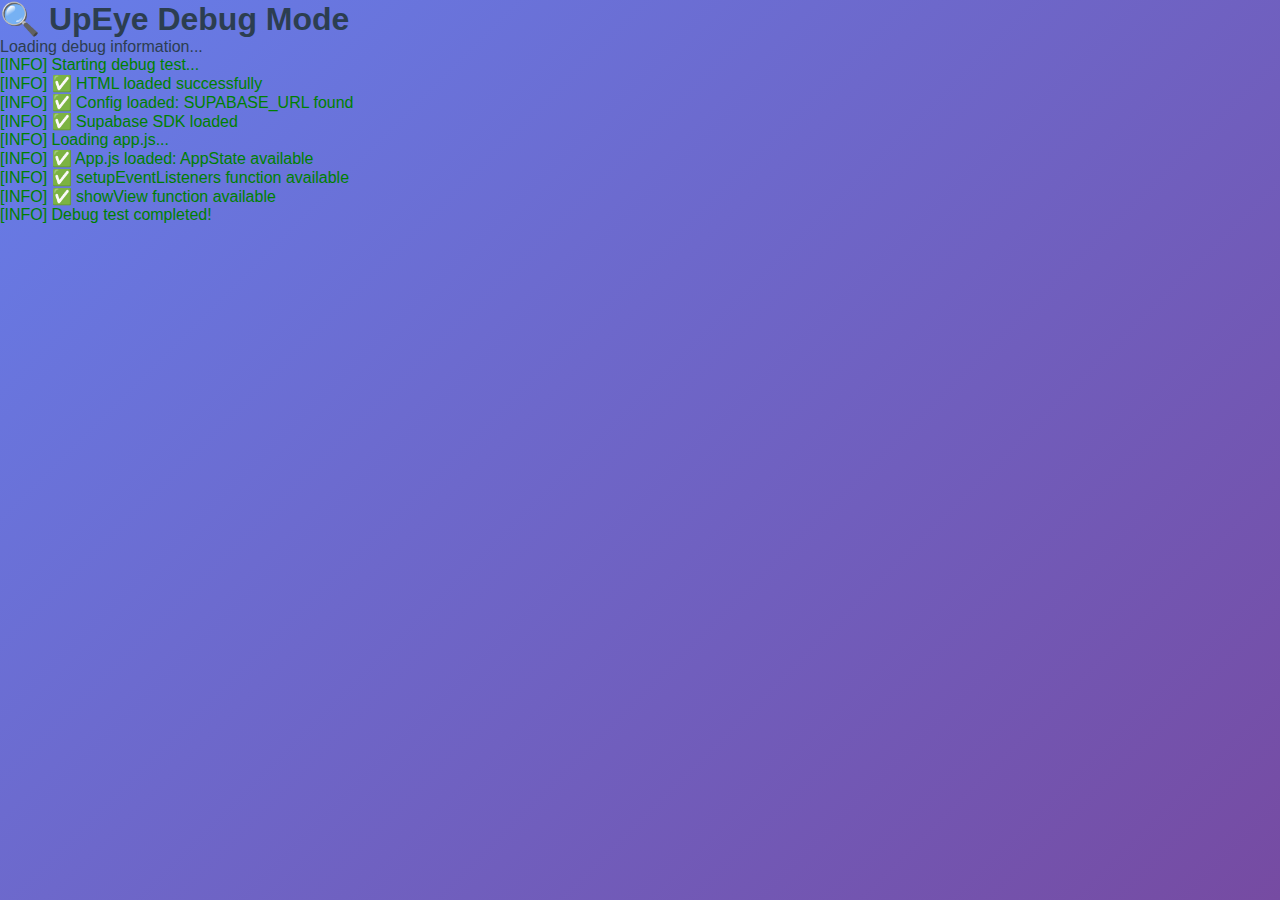
<file: debug.html>
<!DOCTYPE html>
<html lang="en">
<head>
    <meta charset="UTF-8">
    <meta name="viewport" content="width=device-width, initial-scale=1.0">
    <title>UpEye Debug</title>
    <link rel="stylesheet" href="style.css">
</head>
<body>
    <div id="main-content">
        <h1>🔍 UpEye Debug Mode</h1>
        <div id="debug-output">
            <p>Loading debug information...</p>
        </div>
    </div>

    <script src="supabase.js"></script>
    <script src="config.js"></script>
    <script>
        // Debug function to log errors
        function debug(message, type = 'info') {
            const debugDiv = document.getElementById('debug-output');
            debugDiv.innerHTML += `<p style="color: ${type === 'error' ? 'red' : 'green'}">[${type.toUpperCase()}] ${message}</p>`;
            console.log(`[${type.toUpperCase()}] ${message}`);
        }

        // Test each component
        debug('Starting debug test...');
        
        // Test 1: Basic HTML
        debug('✅ HTML loaded successfully');
        
        // Test 2: Config loading
        try {
            if (typeof SUPABASE_URL !== 'undefined') {
                debug('✅ Config loaded: SUPABASE_URL found');
            } else {
                debug('❌ Config error: SUPABASE_URL not found', 'error');
            }
        } catch (error) {
            debug(`❌ Config error: ${error.message}`, 'error');
        }
        
        // Test 3: Supabase loading
        try {
            if (typeof window.supabase !== 'undefined') {
                debug('✅ Supabase SDK loaded');
            } else {
                debug('❌ Supabase SDK not loaded', 'error');
            }
        } catch (error) {
            debug(`❌ Supabase error: ${error.message}`, 'error');
        }
        
        // Test 4: App.js loading
        try {
            debug('Loading app.js...');
        } catch (error) {
            debug(`❌ App.js loading error: ${error.message}`, 'error');
        }
    </script>
    <script src="app.js"></script>
    <script>
        // Test 5: App.js loaded successfully
        try {
            if (typeof AppState !== 'undefined') {
                debug('✅ App.js loaded: AppState available');
            } else {
                debug('❌ App.js error: AppState not found', 'error');
            }
            
            if (typeof setupEventListeners !== 'undefined') {
                debug('✅ setupEventListeners function available');
            } else {
                debug('❌ setupEventListeners function not found', 'error');
            }
            
            if (typeof showView !== 'undefined') {
                debug('✅ showView function available');
            } else {
                debug('❌ showView function not found', 'error');
            }
        } catch (error) {
            debug(`❌ App.js runtime error: ${error.message}`, 'error');
        }
        
        debug('Debug test completed!');
    </script>
</body>
</html>
</file>
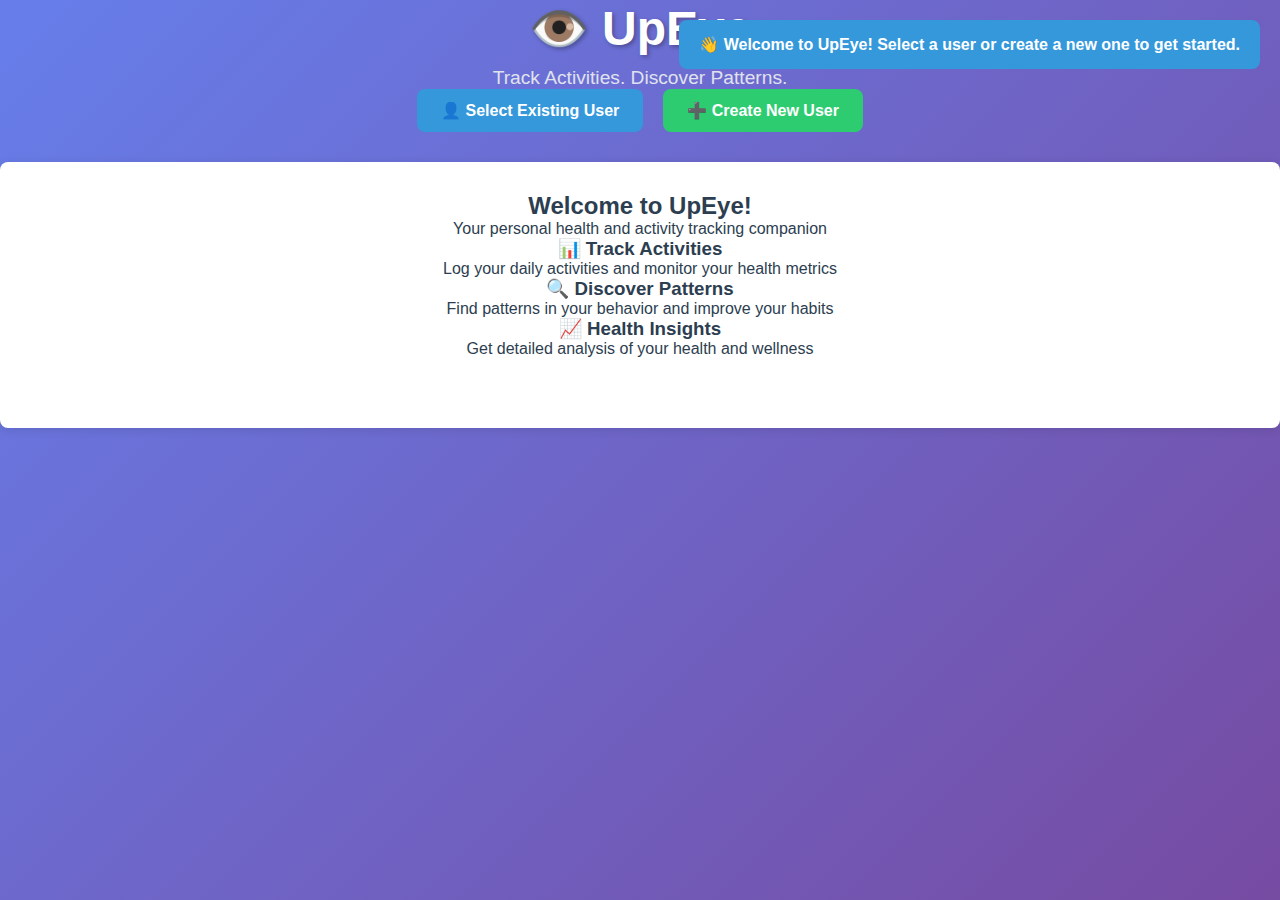
<file: index-clean.html>
<!DOCTYPE html>
<html lang="en">
<head>
    <meta charset="UTF-8">
    <meta name="viewport" content="width=device-width, initial-scale=1.0">
    <title>UpEye - Activity Pattern Tracker</title>
    <link rel="stylesheet" href="style.css">
</head>
<body>
    <div id="main-content">
        <header class="header">
            <div class="logo-section">
                <h1>👁️ UpEye</h1>
                <p class="tagline">Track Activities. Discover Patterns.</p>
            </div>
            <div class="action-buttons">
                <button id="select-user-btn" class="primary-btn">👤 Select Existing User</button>
                <button id="create-user-btn" class="secondary-btn">➕ Create New User</button>
            </div>
        </header>

        <!-- Main Content Area -->
        <main id="main-content">
            
            <!-- Home Page View -->
            <div id="home-view" class="view">
                <div class="hero-section">
                    <h2>Welcome to UpEye!</h2>
                    <p>Your personal health and activity tracking companion</p>
                    <div class="feature-cards">
                        <div class="feature-card">
                            <h3>📊 Track Activities</h3>
                            <p>Log your daily activities and monitor your health metrics</p>
                        </div>
                        <div class="feature-card">
                            <h3>🔍 Discover Patterns</h3>
                            <p>Find patterns in your behavior and improve your habits</p>
                        </div>
                        <div class="feature-card">
                            <h3>📈 Health Insights</h3>
                            <p>Get detailed analysis of your health and wellness</p>
                        </div>
                    </div>
                </div>
            </div>

            <!-- User Selection View -->
            <div id="user-selection-view" class="view hidden">
                <h2>Select a User</h2>
                <div id="users-list" class="users-grid">
                    <!-- Users will be loaded here dynamically -->
                </div>
                <button id="back-to-home" class="back-btn">← Back to Home</button>
            </div>

            <!-- Create User View -->
            <div id="create-user-view" class="view hidden">
                <h2>Create New User</h2>
                <form id="create-user-form">
                    <div class="form-group">
                        <label for="new-username">Username:</label>
                        <input type="text" id="new-username" required>
                    </div>
                    <div class="form-group">
                        <label for="new-email">Email:</label>
                        <input type="email" id="new-email" required>
                    </div>
                    <div class="form-actions">
                        <button type="submit" class="primary-btn">Create User</button>
                        <button type="button" id="cancel-creation" class="secondary-btn">Cancel</button>
                    </div>
                </form>
                <button id="back-to-home" class="back-btn">← Back to Home</button>
            </div>

            <!-- Pattern Diagnostics View -->
            <div id="pattern-diagnostics-view" class="view hidden">
                <div class="pattern-header">
                    <h2>📈 Pattern Diagnostics for <span id="pattern-user-name"></span></h2>
                    <div class="pattern-actions">
                        <button id="pattern-log-btn" class="primary-btn">📋 Pattern Log</button>
                        <button id="pattern-results-btn" class="secondary-btn">📊 Pattern Results</button>
                        <button id="export-data-btn" class="secondary-btn">📥 Export Data</button>
                        <button id="back-to-home" class="back-btn">← Back to Home</button>
                    </div>
                </div>
                
                <!-- Pattern Log View -->
                <div id="pattern-log-view" class="pattern-section">
                    <h3>📋 Pattern Occurrences</h3>
                    <div class="pattern-log-container">
                        <div class="pattern-filters">
                            <div class="pattern-length-buttons">
                                <button id="pattern-1-btn" class="pattern-length-btn secondary-btn">Length 1</button>
                                <button id="pattern-2-btn" class="pattern-length-btn primary-btn">Length 2</button>
                                <button id="pattern-3-btn" class="pattern-length-btn secondary-btn">Length 3</button>
                                <button id="pattern-4-btn" class="pattern-length-btn secondary-btn">Length 4</button>
                            </div>
                        </div>
                        <div id="pattern-log-list" class="pattern-list">
                            <!-- Pattern items will be loaded here -->
                        </div>
                    </div>
                </div>
                
                <!-- Pattern Results View -->
                <div id="pattern-results-view" class="pattern-section hidden">
                    <h3>📊 Pattern Analysis Results</h3>
                    <div class="pattern-stats">
                        <div class="stat-card">
                            <h4>Total Patterns</h4>
                            <p id="total-patterns">0</p>
                        </div>
                        <div class="stat-card">
                            <h4>Most Frequent</h4>
                            <p id="most-frequent">-</p>
                        </div>
                        <div class="stat-card">
                            <h4>Avg Health Score</h4>
                            <p id="avg-health-score">0</p>
                        </div>
                    </div>
                </div>
            </div>

        </main>

        <!-- Status Message -->
        <div id="status-message" class="status-message hidden"></div>
    </div>

    <!-- Scripts -->
    <script src="supabase.js"></script>
    <script src="config.js"></script>
    <script src="app-clean.js"></script>
</body>
</html>
</file>
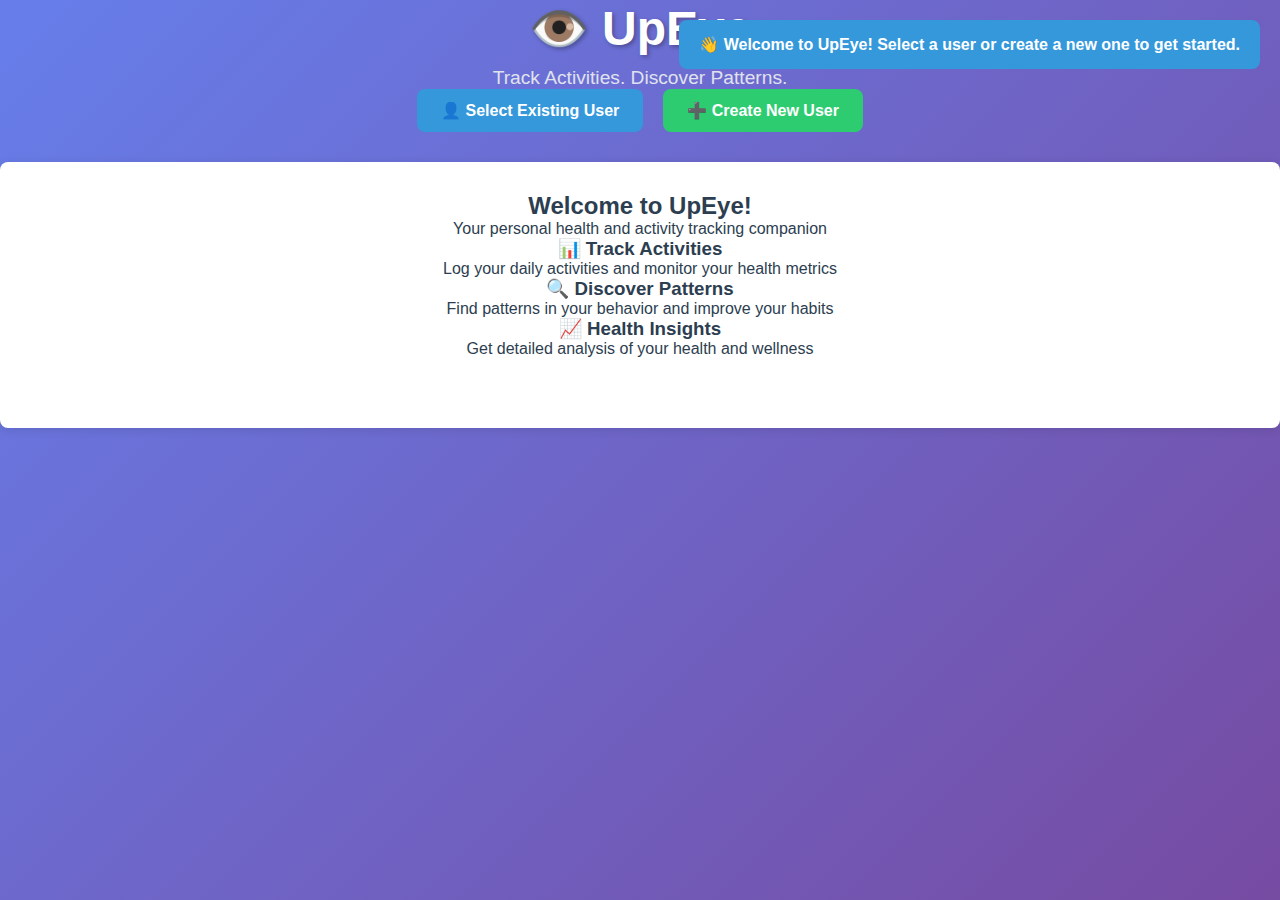
<file: minimal.html>
<!DOCTYPE html>
<html lang="en">
<head>
    <meta charset="UTF-8">
    <meta name="viewport" content="width=device-width, initial-scale=1.0">
    <title>UpEye - Minimal</title>
    <link rel="stylesheet" href="style.css">
</head>
<body>
    <div id="main-content">
        <header class="header">
            <div class="logo-section">
                <h1>👁️ UpEye</h1>
                <p class="tagline">Track Activities. Discover Patterns.</p>
            </div>
            <div class="action-buttons">
                <button id="select-user-btn" class="primary-btn">👤 Select Existing User</button>
                <button id="create-user-btn" class="secondary-btn">➕ Create New User</button>
            </div>
        </header>

        <!-- Home Page View -->
        <div id="home-view" class="view">
            <div class="hero-section">
                <h2>Welcome to UpEye!</h2>
                <p>Your personal health and activity tracking companion</p>
                <div class="feature-cards">
                    <div class="feature-card">
                        <h3>📊 Track Activities</h3>
                        <p>Log your daily activities and monitor your health metrics</p>
                    </div>
                    <div class="feature-card">
                        <h3>🔍 Discover Patterns</h3>
                        <p>Find patterns in your behavior and improve your habits</p>
                    </div>
                    <div class="feature-card">
                        <h3>📈 Health Insights</h3>
                        <p>Get detailed analysis of your health and wellness</p>
                    </div>
                </div>
            </div>
        </div>

        <!-- Status Message -->
        <div id="status-message" class="status-message hidden"></div>
    </div>

    <!-- Scripts -->
    <script src="supabase.js"></script>
    <script src="config.js"></script>
    <script src="app.js"></script>
    <script>
        // Initialize app
        document.addEventListener('DOMContentLoaded', () => {
            console.log('Minimal app initializing...');
            showView('home-view');
            showStatus('👋 Welcome to UpEye! Select a user or create a new one to get started.', 'info');
        });
    </script>
</body>
</html>
</file>
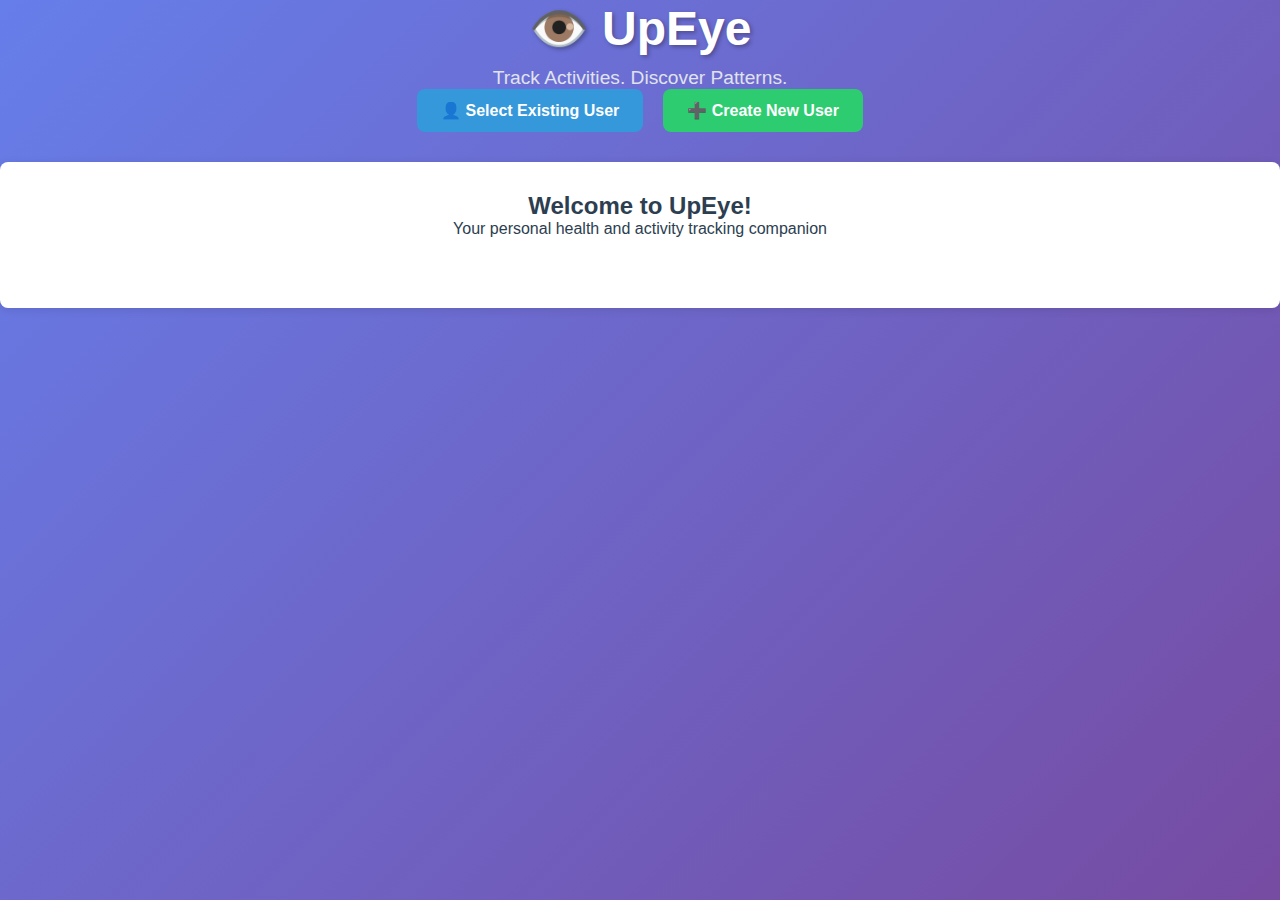
<file: simple.html>
<!DOCTYPE html>
<html lang="en">
<head>
    <meta charset="UTF-8">
    <meta name="viewport" content="width=device-width, initial-scale=1.0">
    <title>UpEye - Simple Test</title>
    <link rel="stylesheet" href="style.css">
</head>
<body>
    <div id="main-content">
        <header class="header">
            <div class="logo-section">
                <h1>👁️ UpEye</h1>
                <p class="tagline">Track Activities. Discover Patterns.</p>
            </div>
            <div class="action-buttons">
                <button id="select-user-btn" class="primary-btn">👤 Select Existing User</button>
                <button id="create-user-btn" class="secondary-btn">➕ Create New User</button>
            </div>
        </header>

        <!-- Home Page View -->
        <div id="home-view" class="view">
            <div class="hero-section">
                <h2>Welcome to UpEye!</h2>
                <p>Your personal health and activity tracking companion</p>
            </div>
        </div>

        <!-- Status Message -->
        <div id="status-message" class="status-message hidden"></div>
    </div>

    <!-- Scripts -->
    <script src="supabase.js"></script>
    <script src="config.js"></script>
    <script>
        // Simple test without app.js
        document.addEventListener('DOMContentLoaded', () => {
            console.log('Simple test loaded');
            
            // Test basic functionality
            const selectBtn = document.getElementById('select-user-btn');
            if (selectBtn) {
                selectBtn.addEventListener('click', () => {
                    alert('Select User button works!');
                });
            }
            
            const createBtn = document.getElementById('create-user-btn');
            if (createBtn) {
                createBtn.addEventListener('click', () => {
                    alert('Create User button works!');
                });
            }
        });
    </script>
</body>
</html>
</file>
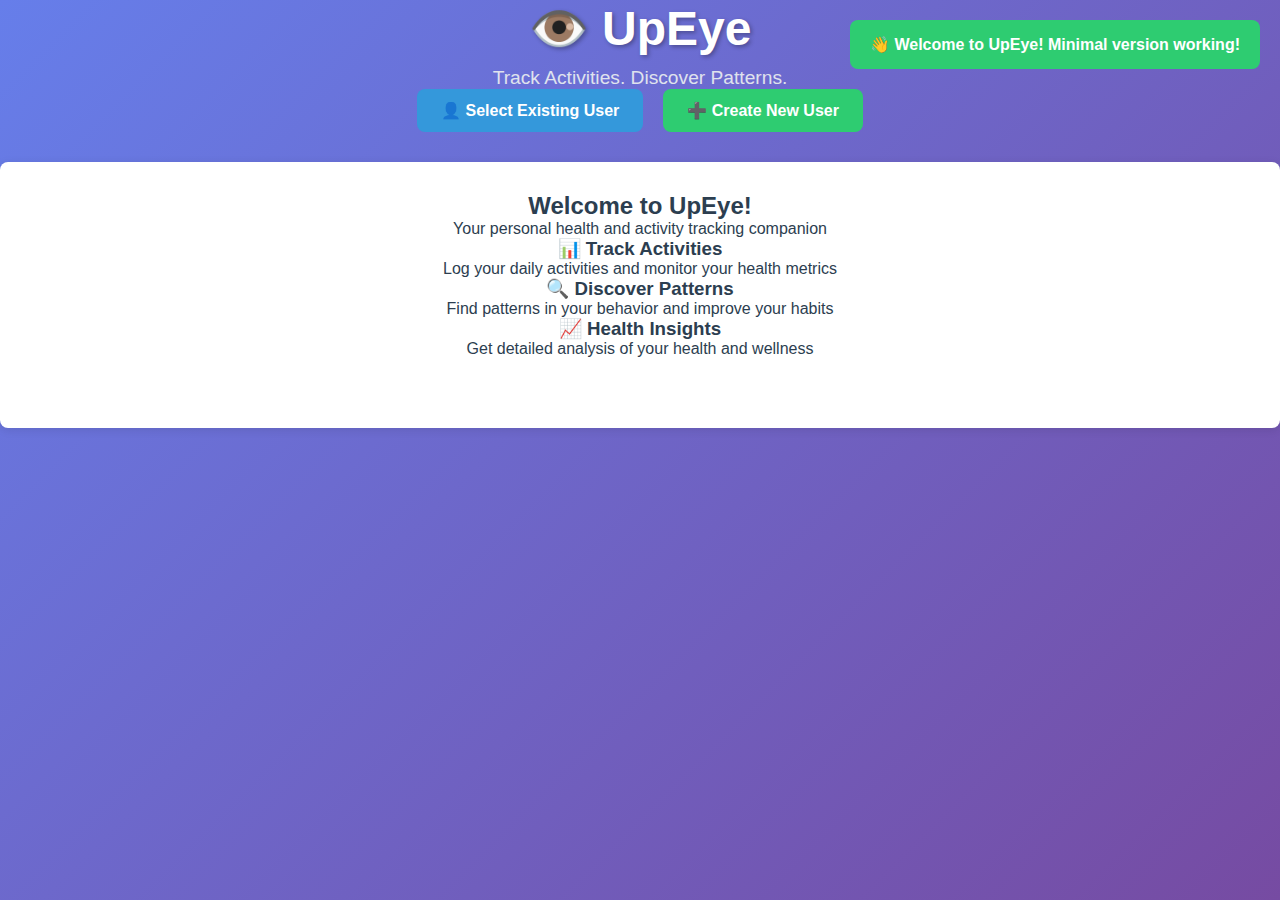
<file: test-minimal.html>
<!DOCTYPE html>
<html lang="en">
<head>
    <meta charset="UTF-8">
    <meta name="viewport" content="width=device-width, initial-scale=1.0">
    <title>UpEye - Minimal App Test</title>
    <link rel="stylesheet" href="style.css">
</head>
<body>
    <div id="main-content">
        <header class="header">
            <div class="logo-section">
                <h1>👁️ UpEye</h1>
                <p class="tagline">Track Activities. Discover Patterns.</p>
            </div>
            <div class="action-buttons">
                <button id="select-user-btn" class="primary-btn">👤 Select Existing User</button>
                <button id="create-user-btn" class="secondary-btn">➕ Create New User</button>
            </div>
        </header>

        <!-- Home Page View -->
        <div id="home-view" class="view">
            <div class="hero-section">
                <h2>Welcome to UpEye!</h2>
                <p>Your personal health and activity tracking companion</p>
                <div class="feature-cards">
                    <div class="feature-card">
                        <h3>📊 Track Activities</h3>
                        <p>Log your daily activities and monitor your health metrics</p>
                    </div>
                    <div class="feature-card">
                        <h3>🔍 Discover Patterns</h3>
                        <p>Find patterns in your behavior and improve your habits</p>
                    </div>
                    <div class="feature-card">
                        <h3>📈 Health Insights</h3>
                        <p>Get detailed analysis of your health and wellness</p>
                    </div>
                </div>
            </div>
        </div>

        <!-- Status Message -->
        <div id="status-message" class="status-message hidden"></div>
    </div>

    <!-- Scripts -->
    <script src="app-minimal.js"></script>
</body>
</html>
</file>
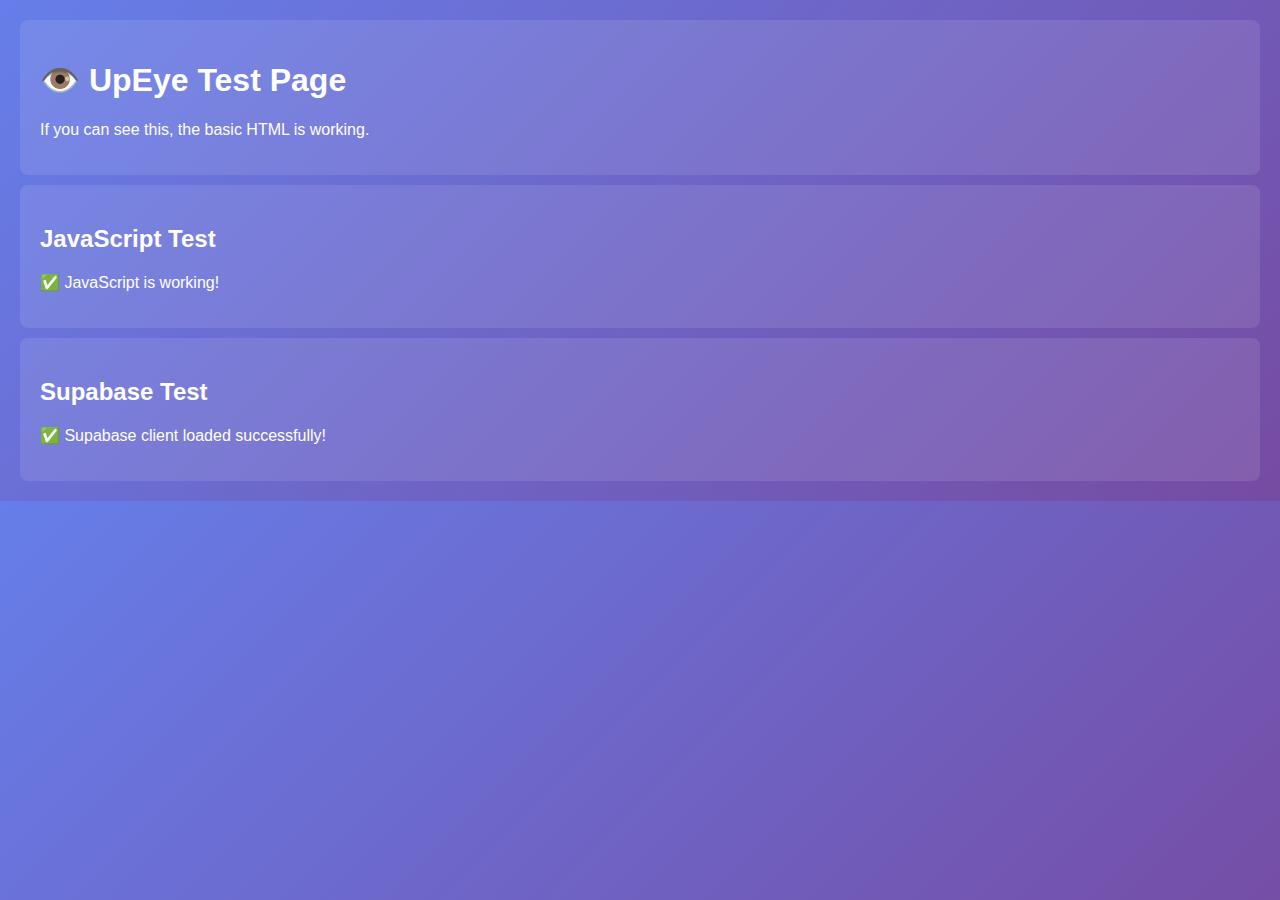
<file: test.html>
<!DOCTYPE html>
<html lang="en">
<head>
    <meta charset="UTF-8">
    <meta name="viewport" content="width=device-width, initial-scale=1.0">
    <title>UpEye Test</title>
    <style>
        body {
            font-family: Arial, sans-serif;
            margin: 20px;
            background: linear-gradient(135deg, #667eea 0%, #764ba2 100%);
            color: white;
        }
        .test {
            background: rgba(255, 255, 255, 0.1);
            padding: 20px;
            border-radius: 8px;
            margin: 10px 0;
        }
    </style>
</head>
<body>
    <div class="test">
        <h1>👁️ UpEye Test Page</h1>
        <p>If you can see this, the basic HTML is working.</p>
    </div>
    
    <div class="test">
        <h2>JavaScript Test</h2>
        <p id="js-test">Testing JavaScript...</p>
    </div>
    
    <div class="test">
        <h2>Supabase Test</h2>
        <p id="supabase-test">Testing Supabase...</p>
    </div>

    <script src="supabase.js"></script>
    <script src="config.js"></script>
    <script>
        // Test basic JavaScript
        document.getElementById('js-test').textContent = '✅ JavaScript is working!';
        
        // Test Supabase
        try {
            if (window.supabaseClient) {
                document.getElementById('supabase-test').textContent = '✅ Supabase client loaded successfully!';
            } else {
                document.getElementById('supabase-test').textContent = '❌ Supabase client not found';
            }
        } catch (error) {
            document.getElementById('supabase-test').textContent = '❌ Supabase error: ' + error.message;
        }
    </script>
</body>
</html>
</file>
<file: style.css>
/* CSS Variables */
:root {
    --primary-color: #3498db;
    --primary-dark: #2980b9;
    --secondary-color: #2ecc71;
    --danger-color: #e74c3c;
    --warning-color: #f39c12;
    --dark-color: #2c3e50;
    --light-color: #ecf0f1;
    --white: #ffffff;
    --gray: #95a5a6;
    --border-radius: 8px;
    --box-shadow: 0 2px 10px rgba(0, 0, 0, 0.1);
}

/* Base Styles */
* {
    margin: 0;
    padding: 0;
    box-sizing: border-box;
}

body {
    font-family: 'Segoe UI', Tahoma, Geneva, Verdana, sans-serif;
    background: linear-gradient(135deg, #667eea 0%, #764ba2 100%);
    min-height: 100vh;
    color: var(--dark-color);
}

.container {
    max-width: 1200px;
    margin: 0 auto;
    padding: 20px;
}

/* Header */
.header {
    text-align: center;
    margin-bottom: 30px;
}

.logo-section h1 {
    font-size: 3rem;
    color: var(--white);
    margin-bottom: 10px;
    text-shadow: 2px 2px 4px rgba(0, 0, 0, 0.3);
}

.tagline {
    color: var(--light-color);
    font-size: 1.2rem;
    opacity: 0.9;
}

/* Demo Mode Toggle */
.demo-toggle {
    background: linear-gradient(135deg, #667eea 0%, #764ba2 100%);
    padding: 15px;
    border-radius: 8px;
    margin-bottom: 20px;
    text-align: center;
}

.demo-toggle label {
    display: flex;
    align-items: center;
    justify-content: center;
    gap: 10px;
    cursor: pointer;
    color: white;
    font-weight: 600;
}

.demo-toggle input[type="checkbox"] {
    width: 20px;
    height: 20px;
    cursor: pointer;
}

.demo-status {
    background: rgba(255, 255, 255, 0.2);
    padding: 10px;
    border-radius: 6px;
    margin-top: 10px;
    color: white;
    font-size: 14px;
}

.demo-status.hidden {
    display: none;
}

/* Views */
.view {
    background: var(--white);
    border-radius: var(--border-radius);
    padding: 30px;
    box-shadow: var(--box-shadow);
}

/* Pattern Visualization */
.pattern-visualization {
    margin: 20px 0;
    padding: 20px;
    background: linear-gradient(135deg, #f5f7fa 0%, #c3cfe2 100%);
    border-radius: var(--border-radius);
    box-shadow: var(--box-shadow);
}

.pattern-chart {
    background: var(--white);
    padding: 20px;
    border-radius: var(--border-radius);
    box-shadow: 0 4px 6px rgba(0, 0, 0, 0.1);
}

.pattern-chart h3 {
    color: var(--dark-color);
    margin-bottom: 20px;
    font-size: 1.3rem;
    text-align: center;
}

.chart-container {
    display: flex;
    flex-direction: column;
    gap: 12px;
}

.pattern-bar {
    background: linear-gradient(90deg, #667eea 0%, #764ba2 100%);
    border-radius: 6px;
    padding: 12px;
    color: var(--white);
    position: relative;
    transition: all 0.3s ease;
    min-width: 200px;
}

.pattern-bar:hover {
    transform: translateX(5px);
    box-shadow: 0 4px 12px rgba(102, 126, 234, 0.4);
}

.pattern-info {
    display: flex;
    justify-content: space-between;
    align-items: center;
    flex-wrap: wrap;
    gap: 10px;
}

.pattern-name {
    font-weight: 600;
    font-size: 0.9rem;
    flex: 1;
}

.pattern-count {
    background: rgba(255, 255, 255, 0.2);
    padding: 4px 8px;
    border-radius: 12px;
    font-size: 0.8rem;
    font-weight: 500;
}

.pattern-health {
    background: rgba(255, 255, 255, 0.2);
    padding: 4px 8px;
    border-radius: 12px;
    font-size: 0.8rem;
    font-weight: 500;
}

/* Filter Button */
#filter-patterns-btn {
    margin-left: 15px;
    background: linear-gradient(135deg, #667eea 0%, #764ba2 100%);
    border: none;
    color: var(--white);
    padding: 10px 20px;
    border-radius: 6px;
    cursor: pointer;
    font-weight: 600;
    transition: all 0.3s ease;
}

#filter-patterns-btn:hover {
    transform: translateY(-2px);
    box-shadow: 0 4px 12px rgba(102, 126, 234, 0.4);
}

/* Filter Modal */
#activity-filter {
    width: 100%;
    min-height: 150px;
    padding: 10px;
    border: 2px solid var(--primary-color);
    border-radius: var(--border-radius);
    font-size: 14px;
}

.filter-header {
    text-align: center;
    margin-top: 20px;
    padding-top: 20px;
    border-top: 1px solid #e0e0e0;
}

.no-patterns {
    text-align: center;
    color: var(--gray);
    font-style: italic;
    padding: 40px;
    background: #f8f9fa;
    border-radius: var(--border-radius);
    margin: 20px 0;
}

.activity-tag {
    display: inline-block;
    background: var(--primary-color);
    color: var(--white);
    padding: 4px 8px;
    border-radius: 12px;
    font-size: 0.75rem;
    margin: 2px;
    font-weight: 500;
}

.view.hidden {
    display: none;
}

/* Hero Section */
.hero-section {
    text-align: center;
    margin-bottom: 40px;
}

.hero-image img {
    max-width: 100%;
    height: auto;
    border-radius: var(--border-radius);
    margin-bottom: 20px;
}

.hero-text h2 {
    font-size: 2.5rem;
    color: var(--primary-color);
    margin-bottom: 15px;
}

.hero-text p {
    font-size: 1.2rem;
    color: var(--gray);
    line-height: 1.6;
}

/* Buttons */
.action-buttons {
    display: flex;
    gap: 20px;
    justify-content: center;
    flex-wrap: wrap;
}

.primary-btn, .secondary-btn, .back-btn {
    padding: 12px 24px;
    border: none;
    border-radius: var(--border-radius);
    font-size: 1rem;
    font-weight: 600;
    cursor: pointer;
    transition: all 0.3s ease;
    text-decoration: none;
    display: inline-block;
}

.primary-btn {
    background: var(--primary-color);
    color: var(--white);
}

.primary-btn:hover {
    background: var(--primary-dark);
    transform: translateY(-2px);
}

.secondary-btn {
    background: var(--secondary-color);
    color: var(--white);
}

.secondary-btn:hover {
    background: #27ae60;
    transform: translateY(-2px);
}

.back-btn {
    background: var(--gray);
    color: var(--white);
}

.back-btn:hover {
    background: #7f8c8d;
    transform: translateY(-2px);
}

/* Pattern Length Selector */
.pattern-length-selector {
    display: flex;
    gap: 10px;
    justify-content: center;
    align-items: center;
    margin-bottom: 20px;
    flex-wrap: wrap;
}

.selector-label {
    font-weight: 600;
    color: var(--dark-color);
    margin-right: 10px;
}

.pattern-length-btn {
    padding: 8px 16px;
    border: 2px solid var(--primary-color);
    background: var(--white);
    color: var(--primary-color);
    border-radius: 20px;
    cursor: pointer;
    transition: all 0.3s ease;
    font-size: 0.9rem;
    font-weight: 600;
}

.pattern-length-btn.primary-btn {
    background: var(--primary-color);
    color: white;
}

.pattern-length-btn.primary-btn:hover {
    background: var(--primary-dark);
}

/* Pattern Metrics Display */
.pattern-metrics, .health-metrics {
    display: flex;
    flex-wrap: wrap;
    gap: 8px;
    margin: 10px 0;
    padding: 8px;
    background: rgba(46, 204, 113, 0.1);
    border-radius: 6px;
    border-left: 3px solid var(--secondary-color);
}

.metric-item {
    display: flex;
    align-items: center;
    gap: 4px;
    padding: 4px 8px;
    background: white;
    border-radius: 4px;
    font-size: 12px;
    box-shadow: 0 1px 3px rgba(0,0,0,0.1);
}

.metric-icon {
    font-size: 14px;
}

.metric-value {
    font-weight: 600;
    color: var(--primary-color);
}

.metric-label {
    color: #7f8c8d;
    font-size: 11px;
}

.health-metrics {
    background: rgba(52, 152, 219, 0.1);
    border-left-color: var(--primary-color);
}

.health-benefits {
    margin: 10px 0;
    padding: 12px;
    background: rgba(255, 255, 255, 0.9);
    border-radius: 6px;
    box-shadow: 0 2px 8px rgba(0,0,0,0.1);
}

.health-benefits-header {
    display: flex;
    align-items: center;
    gap: 8px;
    margin-bottom: 6px;
}

.health-icon {
    font-size: 18px;
}

.health-score {
    font-weight: 700;
    font-size: 16px;
    color: var(--primary-color);
}

.health-label {
    font-weight: 600;
    color: #2c3e50;
}

.health-description {
    font-size: 12px;
    color: #7f8c8d;
    line-height: 1.4;
}

/* Forms */
.form-group {
    margin-bottom: 20px;
}

.form-group label {
    display: block;
    margin-bottom: 8px;
    font-weight: 600;
    color: var(--dark-color);
}

.form-group input {
    width: 100%;
    padding: 12px;
    border: 2px solid var(--light-color);
    border-radius: var(--border-radius);
    font-size: 1rem;
    transition: border-color 0.3s ease;
}

.form-group input:focus {
    outline: none;
    border-color: var(--primary-color);
}

.form-actions {
    display: flex;
    gap: 15px;
    justify-content: flex-end;
}

/* Grid Layouts */
.users-grid {
    display: grid;
    grid-template-columns: repeat(auto-fill, minmax(250px, 1fr));
    gap: 20px;
    margin-top: 20px;
}

.user-card {
    background: var(--light-color);
    padding: 20px;
    border-radius: var(--border-radius);
    text-align: center;
    cursor: pointer;
    transition: all 0.3s ease;
}

.user-card:hover {
    transform: translateY(-5px);
    box-shadow: var(--box-shadow);
}

.user-card h3 {
    color: var(--primary-color);
    margin-bottom: 10px;
}

.user-card p {
    color: var(--gray);
    font-size: 0.9rem;
}

/* Calendar */
.calendar-controls {
    display: flex;
    justify-content: center;
    align-items: center;
    gap: 20px;
    margin-bottom: 20px;
}

.nav-btn {
    background: var(--primary-color);
    color: var(--white);
    border: none;
    padding: 8px 16px;
    border-radius: var(--border-radius);
    cursor: pointer;
    transition: background 0.3s ease;
}

.nav-btn:hover {
    background: var(--primary-dark);
}

.calendar-container {
    background: var(--white);
    padding: 20px;
    border-radius: var(--border-radius);
    margin-bottom: 30px;
    box-shadow: var(--box-shadow);
}

.calendar-grid {
    display: grid;
    grid-template-columns: repeat(7, 1fr);
    gap: 2px;
    margin-bottom: 20px;
}

.calendar-day-header {
    text-align: center;
    font-weight: 600;
    color: var(--primary-color);
    padding: 10px 0;
    border-bottom: 2px solid var(--primary-color);
}

.calendar-day {
    aspect-ratio: 1;
    display: flex;
    align-items: center;
    justify-content: center;
    background: var(--light-color);
    border-radius: 4px;
    cursor: pointer;
    transition: all 0.3s ease;
    font-size: 0.9rem;
    position: relative;
}

.calendar-day:hover {
    background: var(--primary-color);
    color: var(--white);
}

.calendar-day.has-activities {
    background: var(--secondary-color);
    color: var(--white);
    font-weight: 600;
}

.calendar-day.has-activities::after {
    content: '';
    position: absolute;
    bottom: 2px;
    width: 4px;
    height: 4px;
    background: var(--white);
    border-radius: 50%;
}

.calendar-day.today {
    border: 2px solid var(--primary-color);
    font-weight: 700;
}

.calendar-day.selected {
    background: var(--primary-color);
    color: var(--white);
}

/* Days List */
.days-list {
    background: var(--white);
    padding: 20px;
    border-radius: var(--border-radius);
    box-shadow: var(--box-shadow);
}

.days-list h3 {
    color: var(--primary-color);
    margin-bottom: 20px;
    text-align: center;
}

#days-list-container {
    display: grid;
    grid-template-columns: repeat(auto-fill, minmax(200px, 1fr));
    gap: 15px;
    margin-bottom: 20px;
}

.day-card {
    background: linear-gradient(135deg, var(--primary-color), var(--primary-dark));
    color: var(--white);
    padding: 15px;
    border-radius: var(--border-radius);
    cursor: pointer;
    transition: all 0.3s ease;
    text-align: center;
}

.day-card:hover {
    transform: translateY(-3px);
    box-shadow: 0 4px 15px rgba(52, 152, 219, 0.3);
}

.day-card h3 {
    margin-bottom: 8px;
    font-size: 1.1rem;
}

.day-card p {
    font-size: 0.85rem;
    opacity: 0.9;
}

/* Activities View */
.activities-header {
    display: flex;
    justify-content: space-between;
    align-items: center;
    margin-bottom: 20px;
    padding-bottom: 15px;
    border-bottom: 2px solid var(--light-color);
}

.activities-header h2 {
    color: var(--primary-color);
}

.activities-list {
    background: var(--white);
    padding: 20px;
    border-radius: var(--border-radius);
    box-shadow: var(--box-shadow);
}

#activities-container {
    display: grid;
    grid-template-columns: repeat(auto-fill, minmax(250px, 1fr));
    gap: 15px;
}

.activity-card {
    background: var(--light-color);
    padding: 20px;
    border-radius: var(--border-radius);
    cursor: pointer;
    transition: all 0.3s ease;
    border-left: 4px solid var(--primary-color);
}

.activity-card:hover {
    transform: translateY(-3px);
    box-shadow: var(--box-shadow);
}

.activity-card h3 {
    color: var(--primary-color);
    margin-bottom: 10px;
}

.activity-card p {
    color: var(--gray);
    margin-bottom: 5px;
    font-size: 0.9rem;
}

/* Pattern Diagnostics */
.pattern-header {
    text-align: center;
    margin-bottom: 30px;
}

.pattern-header h2 {
    color: var(--primary-color);
    margin-bottom: 20px;
}

.pattern-actions {
    display: flex;
    gap: 15px;
    justify-content: center;
    flex-wrap: wrap;
}

.pattern-content {
    background: var(--white);
    padding: 20px;
    border-radius: var(--border-radius);
    box-shadow: var(--box-shadow);
}

.pattern-section {
    margin-bottom: 30px;
}

.pattern-section.hidden {
    display: none;
}

.pattern-section h3 {
    color: var(--primary-color);
    margin-bottom: 20px;
    text-align: center;
}

.pattern-log-container {
    background: var(--light-color);
    padding: 20px;
    border-radius: var(--border-radius);
}

.pattern-filters {
    margin-bottom: 20px;
    text-align: center;
}

.filter-select {
    padding: 8px 12px;
    border: 2px solid var(--primary-color);
    border-radius: var(--border-radius);
    background: var(--white);
    color: var(--dark-color);
    font-size: 0.9rem;
}

#pattern-log-list {
    display: grid;
    grid-template-columns: repeat(auto-fill, minmax(300px, 1fr));
    gap: 20px;
}

.pattern-item {
    background: var(--white);
    padding: 20px;
    border-radius: var(--border-radius);
    cursor: pointer;
    transition: all 0.3s ease;
    box-shadow: 0 2px 8px rgba(0,0,0,0.1);
}

.pattern-item:hover {
    transform: translateY(-3px);
    box-shadow: var(--box-shadow);
}

.pattern-header {
    display: flex;
    justify-content: space-between;
    align-items: center;
    margin-bottom: 15px;
}

.pattern-header h4 {
    color: var(--primary-color);
    font-size: 1.1rem;
}

.pattern-type {
    background: var(--secondary-color);
    color: var(--white);
    padding: 4px 8px;
    border-radius: 12px;
    font-size: 0.75rem;
    font-weight: 600;
}

.pattern-frequency {
    margin-top: 10px;
    color: var(--gray);
    font-size: 0.85rem;
    font-weight: 600;
}

/* Pattern Stats */
.pattern-stats {
    display: grid;
    grid-template-columns: repeat(auto-fit, minmax(150px, 1fr));
    gap: 20px;
    margin-bottom: 30px;
}

.stat-card {
    background: linear-gradient(135deg, var(--primary-color), var(--primary-dark));
    color: var(--white);
    padding: 20px;
    border-radius: var(--border-radius);
    text-align: center;
    box-shadow: var(--box-shadow);
}

.stat-card h4 {
    margin-bottom: 10px;
    font-size: 0.9rem;
    opacity: 0.9;
}

.stat-card div {
    font-size: 1.5rem;
    font-weight: 700;
}

.pattern-chart {
    background: var(--light-color);
    padding: 20px;
    border-radius: var(--border-radius);
    text-align: center;
    color: var(--gray);
}

/* Status Messages */
.status-message {
    position: fixed;
    top: 20px;
    right: 20px;
    padding: 15px 20px;
    border-radius: var(--border-radius);
    color: var(--white);
    font-weight: 600;
    z-index: 1000;
    transition: all 0.3s ease;
}

.status-message.success {
    background: var(--secondary-color);
}

.status-message.error {
    background: var(--danger-color);
}

.status-message.info {
    background: var(--primary-color);
}

.status-message.hidden {
    display: none;
}

/* Modal */
.modal {
    position: fixed;
    top: 0;
    left: 0;
    width: 100%;
    height: 100%;
    background: rgba(0, 0, 0, 0.5);
    display: flex;
    align-items: center;
    justify-content: center;
    z-index: 1000;
}

.modal.hidden {
    display: none;
}

.modal-content {
    background: var(--white);
    padding: 30px;
    border-radius: var(--border-radius);
    max-width: 500px;
    width: 90%;
    max-height: 80vh;
    overflow-y: auto;
}

.modal-header {
    display: flex;
    justify-content: space-between;
    align-items: center;
    margin-bottom: 20px;
}

.close-btn {
    background: none;
    border: none;
    font-size: 1.5rem;
    cursor: pointer;
    color: var(--gray);
}

.close-btn:hover {
    color: var(--danger-color);
}

/* Responsive Design */
@media (max-width: 768px) {
    .container {
        padding: 10px;
    }
    
    .view {
        padding: 20px;
    }
    
    .action-buttons {
        flex-direction: column;
        align-items: center;
    }
    
    .pattern-length-selector {
        flex-direction: column;
        gap: 10px;
    }
    
    .users-grid {
        grid-template-columns: 1fr;
    }
    
    .calendar-grid {
        grid-template-columns: repeat(7, 1fr);
        gap: 1px;
    }
    
    .calendar-day {
        font-size: 0.8rem;
    }
} 
 
 
</file>
